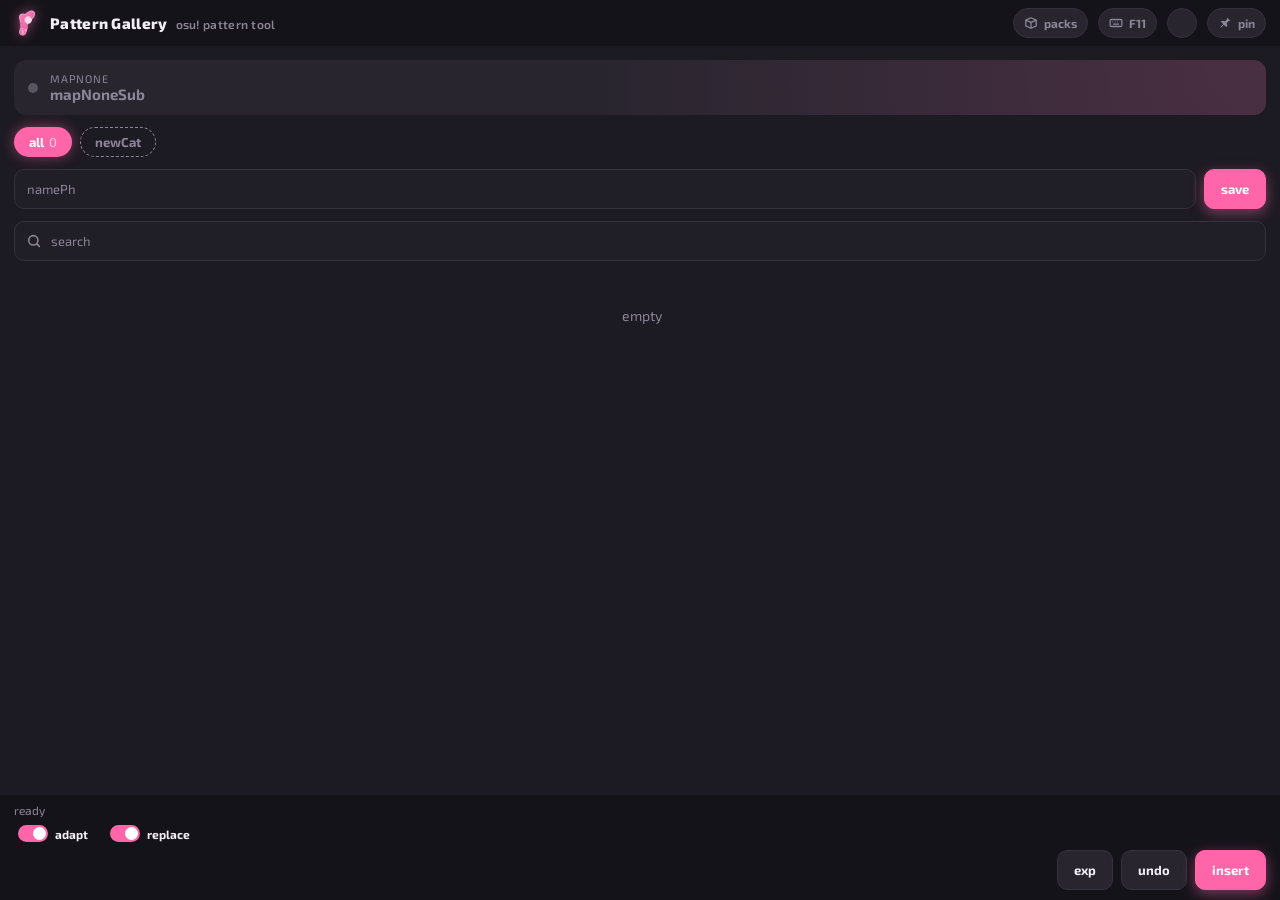
<file: ui/index.html>
<!doctype html>
<html lang="tr">
<head>
<meta charset="utf-8">
<meta name="viewport" content="width=device-width, initial-scale=1">
<title>osu! Pattern Gallery</title>
<link href="https://fonts.googleapis.com/css2?family=Exo+2:wght@400;600;700;800&display=swap" rel="stylesheet">
<style>
:root{
  --bg:#1c1a22; --bar:#15131a; --card:#28252f; --card2:#2f2b37; --input:#201e27; --line:#35313d;
  --text:#f1eef6; --muted:#8c8597; --accent:#ff66aa; --accent2:#ff8cc0; --glow:rgba(255,102,170,.45);
  --pf:#18161d; --ok:#7cfc9a; --err:#ff6b7a;
}
*{box-sizing:border-box;margin:0;padding:0}
html,body{height:100%}
body{font-family:'Exo 2','Segoe UI',sans-serif;background:var(--bg);color:var(--text);user-select:none;overflow:hidden}
button,input{font:inherit;color:inherit}
.app{height:100%;display:flex;flex-direction:column}

/* header */
.top{height:46px;display:flex;align-items:center;gap:10px;padding:0 14px;background:var(--bar)}
.logo{width:26px;height:26px;background:url(icon.png) center/contain no-repeat;filter:drop-shadow(0 0 6px rgba(255,102,170,.6))}
.brand{font-weight:800;font-size:15px;letter-spacing:.3px;white-space:nowrap}
.iconbtn span{white-space:nowrap}
.brand small{font-weight:600;color:var(--muted);font-size:12px;margin-left:8px}
@media (max-width:600px){.brand small{display:none}}
.sp{flex:1}
.iconbtn{height:30px;min-width:30px;padding:0 10px;border-radius:15px;border:1px solid var(--line);background:var(--card);
  cursor:pointer;display:flex;align-items:center;gap:6px;font-size:12px;font-weight:700;color:var(--muted);transition:.15s}
.iconbtn:hover{color:var(--text);border-color:var(--muted)}
.iconbtn.on{background:var(--accent);border-color:var(--accent);color:#fff;box-shadow:0 0 12px var(--glow)}
.iconbtn svg{width:14px;height:14px}

.content{flex:1;min-height:0;display:flex;flex-direction:column;gap:12px;padding:14px 14px 0}

/* map card */
.map{border-radius:12px;padding:12px 14px;background:var(--card);display:flex;align-items:center;gap:12px;
  background-image:radial-gradient(circle at 100% 0,rgba(255,102,170,.16),transparent 55%)}
.live{width:10px;height:10px;border-radius:50%;background:var(--ok);box-shadow:0 0 8px var(--ok);flex:none}
.live.off{background:#5a5563;box-shadow:none}
.map .t1{font-size:11px;color:var(--muted);text-transform:uppercase;letter-spacing:1px}
.map .t2{font-size:15px;font-weight:700;white-space:nowrap;overflow:hidden;text-overflow:ellipsis}
.map .txt{min-width:0;flex:1}
.diff{padding:4px 11px;border-radius:20px;background:var(--accent);color:#fff;font-size:12px;font-weight:700;white-space:nowrap;max-width:45%;overflow:hidden;text-overflow:ellipsis}

/* chips */
.chips{display:flex;gap:8px;flex-wrap:wrap}
.chip{padding:6px 14px;border-radius:20px;background:var(--card);font-size:13px;font-weight:700;border:1px solid transparent;cursor:pointer;transition:.15s}
.chip:hover{background:var(--card2)}
.chip.on{background:var(--accent);color:#fff;box-shadow:0 0 14px var(--glow)}
.chip .n{opacity:.6;margin-left:5px;font-weight:500}
.chip.add{border:1px dashed var(--muted);background:transparent;color:var(--muted)}
.chip.add:hover{color:var(--text);border-color:var(--text)}
.chip input{background:transparent;border:none;outline:none;width:110px;font-weight:700}

/* inputs */
.row{display:flex;gap:8px}
.input{flex:1;height:40px;border-radius:10px;background:var(--input);border:1px solid var(--line);padding:0 12px;font-size:13px;outline:none;transition:.15s;min-width:0}
.input:focus{border-color:var(--accent);box-shadow:0 0 0 3px rgba(255,102,170,.15)}
.input::placeholder{color:var(--muted)}
.search{position:relative;flex:1;display:flex}
.search svg{position:absolute;left:12px;top:12px;width:16px;height:16px;color:var(--muted)}
.search .input{padding-left:36px}
.btn{height:40px;border-radius:10px;padding:0 16px;display:flex;align-items:center;gap:6px;font-weight:700;font-size:13px;
  background:var(--card);border:1px solid var(--line);cursor:pointer;white-space:nowrap;transition:.15s}
.btn:hover{border-color:var(--muted)}
.btn.pri{background:var(--accent);border-color:var(--accent);color:#fff;box-shadow:0 4px 14px var(--glow)}
.btn.pri:hover{background:var(--accent2)}
.btn:disabled{opacity:.4;cursor:default;box-shadow:none}

/* gallery */
.gallery{flex:1;min-height:0;overflow-y:auto;padding:2px 4px 14px 2px;margin-right:-6px}
.gallery::-webkit-scrollbar{width:8px}
.gallery::-webkit-scrollbar-thumb{background:var(--line);border-radius:4px}
.gallery::-webkit-scrollbar-thumb:hover{background:var(--muted)}
.ghead{font-size:13px;font-weight:800;letter-spacing:.6px;color:var(--muted);margin:10px 2px 8px;display:flex;align-items:center;gap:8px}
.ghead:first-child{margin-top:0}
.ghead:after{content:"";flex:1;height:1px;background:var(--line)}
.grid{display:grid;grid-template-columns:repeat(auto-fill,minmax(150px,1fr));gap:10px}
.card{border-radius:12px;background:var(--card);overflow:hidden;border:2px solid transparent;cursor:pointer;position:relative;transition:transform .12s,border-color .12s}
.card:hover{transform:translateY(-2px);border-color:var(--line)}
.card.sel{border-color:var(--accent);box-shadow:0 0 16px var(--glow)}
.card svg.pv{display:block;width:100%;height:auto;background:var(--pf)}
.card .nm{padding:7px 10px 1px;font-weight:700;font-size:13px;white-space:nowrap;overflow:hidden;text-overflow:ellipsis}
.card .meta{padding:0 10px 8px;font-size:11px;color:var(--muted)}
.card .del{position:absolute;top:6px;right:6px;width:24px;height:24px;border-radius:50%;background:rgba(0,0,0,.55);border:none;
  color:#fff;cursor:pointer;display:none;align-items:center;justify-content:center;font-size:14px;line-height:1}
.card:hover .del{display:flex}
.card .del:hover{background:var(--err)}
.empty{margin:30px auto;text-align:center;color:var(--muted);font-size:14px;line-height:1.6;max-width:320px}
.empty b{color:var(--text)}

/* bottom bar */
.bottom{display:flex;flex-wrap:wrap;gap:8px;align-items:center;justify-content:flex-end;padding:8px 14px 10px;background:var(--bar)}
.toggles{flex:1 1 100%;display:flex;gap:14px;flex-wrap:wrap}
.status{font-size:12px;flex:1 1 100%;min-width:0;color:var(--muted);white-space:nowrap;overflow:hidden;text-overflow:ellipsis}
.status.ok{color:var(--ok)} .status.err{color:var(--err);white-space:normal}
/* edit button + dialog */
.card .edit{position:absolute;top:6px;right:36px;width:24px;height:24px;border-radius:50%;background:rgba(0,0,0,.55);border:none;
  color:#fff;cursor:pointer;display:none;align-items:center;justify-content:center;font-size:13px;line-height:1}
.card:hover .edit{display:flex}
.card .share{position:absolute;top:6px;right:66px;width:24px;height:24px;border-radius:50%;background:rgba(0,0,0,.55);border:none;
  color:#fff;cursor:pointer;display:none;align-items:center;justify-content:center;font-size:13px;line-height:1}
.card:hover .share{display:flex}
.card .share:hover{background:var(--accent)}
.card .edit:hover{background:var(--accent)}
.modal{position:fixed;inset:0;background:rgba(10,9,13,.7);display:none;align-items:center;justify-content:center;z-index:40}
.modal.on{display:flex}
.dlg{width:min(360px,90vw);background:var(--bg);border:2px solid var(--accent);border-radius:14px;padding:16px;display:flex;flex-direction:column;gap:8px;box-shadow:0 10px 40px rgba(0,0,0,.5)}
.dlg .input{flex:none}
.dlg h3{color:var(--accent);font-size:16px;margin-bottom:4px}
.dlg label{font-size:12px;color:var(--muted);margin-top:4px}
.dlg select{height:40px;border-radius:10px;background:var(--input);border:1px solid var(--line);padding:0 10px;font:inherit;color:var(--text);outline:none}
.dlg .btns{display:flex;justify-content:flex-end;gap:8px;margin-top:8px}
/* replace toggle */
.toggle{display:flex;align-items:center;gap:7px;font-size:12px;font-weight:700;color:var(--muted);cursor:pointer;white-space:nowrap;padding:0 4px}
.toggle .sw{width:30px;height:17px;border-radius:9px;background:var(--line);position:relative;transition:.15s;flex:none}
.toggle .sw:after{content:"";position:absolute;top:2px;left:2px;width:13px;height:13px;border-radius:50%;background:#fff;transition:.15s}
.toggle.on{color:var(--text)}
.toggle.on .sw{background:var(--accent)}
.toggle.on .sw:after{left:15px}
/* bot */
.bdot{width:8px;height:8px;border-radius:50%;background:#5a5563;display:inline-block}
.bdot.on{background:var(--ok);box-shadow:0 0 6px var(--ok)}
.bdot.wait{background:#ffcc55}
.bdot.err{background:var(--err)}
.bstate{font-size:13px;font-weight:700}
.bcode{font-size:26px;font-weight:800;letter-spacing:6px;color:var(--accent);background:var(--card);border-radius:10px;padding:8px 14px;align-self:flex-start;user-select:text}
.chipx{display:inline-flex;align-items:center;gap:6px;background:var(--card);border-radius:12px;padding:3px 10px;margin:2px 4px 2px 0;color:var(--text)}
.chipx button{background:none;border:none;color:var(--muted);cursor:pointer}
code{background:var(--card);border-radius:5px;padding:1px 6px;color:var(--text)}
.langsel{appearance:none;-webkit-appearance:none;padding:0 10px;outline:none;color:var(--text);max-width:150px;width:auto}
.langsel option{background:var(--card);color:var(--text)}
/* packs */
.pk{display:flex;gap:12px;align-items:center;background:var(--card);border-radius:12px;padding:12px}
.pk .ic{width:40px;height:40px;border-radius:10px;background:var(--accent);flex:none;display:flex;align-items:center;justify-content:center;font-size:20px}
.pk .tx{flex:1;min-width:0}
.pk .nm{font-weight:800;font-size:14px}
.pk .ds{font-size:12px;color:var(--muted);margin-top:2px}
.pk .btn{height:34px;padding:0 14px}
@media (max-width:720px){#pinTxt,#packsTxt,#botTxt{display:none}}
/* drop overlay */
.drop{position:fixed;inset:10px;border:3px dashed var(--accent);border-radius:16px;background:rgba(22,20,27,.98);
  display:none;align-items:center;justify-content:center;flex-direction:column;gap:10px;z-index:50;pointer-events:none;text-align:center;padding:20px}
.drop.on{display:flex}
.drop .big{font-size:20px;font-weight:800;color:var(--accent)}
.drop .small{font-size:13px;color:var(--muted)}
</style>
</head>
<body>
<div class="app">
  <div class="top">
    <div class="logo"></div>
    <div class="brand">Pattern Gallery<small>osu! pattern tool</small></div>
    <div class="sp"></div>
    <button class="iconbtn" id="packsBtn">
      <svg viewBox="0 0 24 24" fill="none" stroke="currentColor" stroke-width="2.2" stroke-linejoin="round"><path d="M3 7l9-4 9 4-9 4-9-4z"/><path d="M3 7v10l9 4 9-4V7"/><path d="M12 11v10"/></svg>
      <span id="packsTxt"></span>
    </button>
    <button class="iconbtn" id="botBtn" style="display:none">
      <svg viewBox="0 0 24 24" fill="none" stroke="currentColor" stroke-width="2.2" stroke-linecap="round"><rect x="4" y="8" width="16" height="11" rx="3"/><path d="M12 4v4M9 13h.01M15 13h.01M2 13v2M22 13v2"/></svg>
      <span id="botTxt">Bot</span><span class="bdot" id="botDot"></span>
    </button>
    <button class="iconbtn" id="hkBtn">
      <svg viewBox="0 0 24 24" fill="none" stroke="currentColor" stroke-width="2.2"><rect x="2" y="6" width="20" height="12" rx="2"/><path d="M6 10h1M10 10h1M14 10h1M18 10h0M7 14h10"/></svg>
      <span id="hkTxt">F11</span>
    </button>
    <select class="iconbtn langsel" id="langBox" title="Language"></select>
    <button class="iconbtn" id="pinBtn">
      <svg viewBox="0 0 24 24" fill="currentColor"><path d="M16 3l5 5-3 1-3 3 1 5-2 2-4-4-5 5-1-1 5-5-4-4 2-2 5 1 3-3z"/></svg>
      <span id="pinTxt"></span>
    </button>
  </div>

  <div class="content">
    <div class="map">
      <div class="live off" id="live"></div>
      <div class="txt"><div class="t1" id="mapT1"></div><div class="t2" id="mapT2"></div></div>
      <div class="diff" id="diff" style="display:none"></div>
    </div>

    <div class="chips" id="chips"></div>

    <div class="row">
      <input class="input" id="nameIn" maxlength="60">
      <button class="btn pri" id="saveBtn"></button>
    </div>

    <div class="row">
      <div class="search">
        <svg viewBox="0 0 24 24" fill="none" stroke="currentColor" stroke-width="2.4" stroke-linecap="round"><circle cx="11" cy="11" r="7"/><path d="M20 20l-4-4"/></svg>
        <input class="input" id="searchIn">
      </div>
    </div>

    <div class="gallery" id="gallery"></div>
  </div>

  <div class="bottom">
    <div class="status" id="status"></div>
    <div class="toggles">
      <div class="toggle" id="adaptTgl"><div class="sw"></div><span id="adaptTxt"></span></div>
      <div class="toggle" id="replaceTgl"><div class="sw"></div><span id="replaceTxt"></span></div>
    </div>
    <button class="btn" id="exportBtn"></button>
    <button class="btn" id="undoBtn"></button>
    <button class="btn pri" id="insertBtn"></button>
  </div>
</div>

<div class="modal" id="botModal"><div class="dlg" style="width:min(460px,92vw);max-height:92vh;overflow-y:auto">
  <h3 id="bTitle"></h3>
  <div class="bstate" id="bState"></div>
  <div class="btns" style="justify-content:flex-start;margin-top:4px"><button class="btn pri" id="bStart"></button>
    <div class="toggle" id="bAuto"><div class="sw"></div><span id="bAutoTxt"></span></div></div>
  <label id="bLinkL" style="margin-top:10px"></label>
  <div class="bcode" id="bCode"></div>
  <div class="small" id="bLinked" style="font-size:12px;color:var(--muted)"></div>
  <div class="small" id="bSrvHelp" style="font-size:12px;color:var(--muted)"></div>
  <label id="bCmdL" style="margin-top:8px"></label>
  <div class="small" id="bCmds" style="font-size:12px;line-height:1.7"></div>
  <div class="toggle" id="bOwn" style="margin-top:12px"><div class="sw"></div><span id="bOwnTxt"></span></div>
  <div id="bOwnBox" style="display:none;flex-direction:column;gap:6px">
    <label id="bUserL"></label><input class="input" id="bUser" maxlength="40" autocomplete="off">
    <label id="bPassL"></label><input class="input" id="bPass" type="password" autocomplete="off">
    <div class="small" id="bPassHelp" style="font-size:11px;color:var(--muted)"></div>
    <div class="btns" style="justify-content:flex-start"><button class="btn" id="bSave"></button></div>
    <div class="row" style="margin-top:6px"><input class="input" id="bTestTo" placeholder="thaism" maxlength="40"><button class="btn" id="bTest"></button></div>
    <div class="small" id="bTestHelp" style="font-size:11px;color:var(--muted)"></div>
    <div class="small" id="bWarn" style="font-size:11px;color:var(--muted);margin-top:6px"></div>
  </div>
  <div class="btns"><button class="btn" id="bClose"></button></div>
</div></div>
<div class="modal" id="packsModal"><div class="dlg" style="width:min(460px,92vw)">
  <h3 id="pkTitle"></h3>
  <div class="small" id="pkSub" style="font-size:12px;color:var(--muted)"></div>
  <div id="pkList" style="display:flex;flex-direction:column;gap:8px;max-height:60vh;overflow-y:auto;margin-top:6px"></div>
  <div class="btns"><button class="btn" id="pkClose"></button></div>
</div></div>
<div class="modal" id="modal"><div class="dlg">
  <h3 id="edTitle"></h3>
  <label id="edNameLbl"></label><input class="input" id="edName" maxlength="60">
  <label id="edCatLbl"></label><select id="edCat"></select>
  <div class="btns"><button class="btn" id="edCancel"></button><button class="btn pri" id="edOk"></button></div>
</div></div>
<div class="drop" id="drop"><div class="big" id="dropBig"></div><div class="small" id="dropSmall"></div></div>
<script>
// texts come from lang/<code>.json (same files the program uses); English is the fallback
const STR = { en: {}, cur: {} };
let LANGS = [];
async function loadLang(code) {
  const get = async c => { try { const r = await fetch("lang/" + c + ".json"); return r.ok ? await r.json() : {}; } catch { return {}; } };
  if (!Object.keys(STR.en).length) STR.en = await get("en");
  STR.cur = code === "en" ? STR.en : await get(code);
  if (!LANGS.length) { try { LANGS = await (await fetch("lang/languages.json")).json(); } catch { LANGS = [{ code: "en", name: "English" }]; } }
  fillLangBox();
}
function fillLangBox() {
  const box = $("langBox");
  box.innerHTML = LANGS.map(l => `<option value="${l.code}">${l.name}</option>`).join("");
  box.value = S.lang;
}
const COMBO = ["#ff66aa", "#66ccff", "#ffcc55", "#88ee88"];

let S = { adapt: true, multi: new Set(), lang: "", topmost: false, replace: true, editing: null, hotkey: "F11", capturing: false, categories: [], patterns: [], cat: "", search: "", sel: null, map: null, addingCat: false, pendingSave: false };
const $ = id => document.getElementById(id);
const t = (k, ...a) => String(STR.cur[k] ?? STR.en[k] ?? k).replace(/\{(\d)\}/g, (_, i) => a[i]);
const esc = s => String(s).replace(/[&<>"']/g, c => ({ "&": "&amp;", "<": "&lt;", ">": "&gt;", '"': "&quot;", "'": "&#39;" }[c]));
const send = msg => { if (window.chrome && chrome.webview) chrome.webview.postMessage(msg); };

// ------------------------------------------------------------ preview picture
function preview(p) {
  const r = 32;
  let svg = `<svg class="pv" viewBox="0 0 512 384"><rect x="2" y="2" width="508" height="380" fill="none" stroke="#fff" stroke-opacity=".07" stroke-width="3"/>`;
  const objs = (p.objs || []).map(o => ({ ...o }));
  let combo = -1, num = 0;
  objs.forEach((o, i) => { if (i === 0 || o.nc || o.sp) { combo++; num = 0; } o.num = ++num; o.col = COMBO[combo % COMBO.length]; });

  // dashed lines show the order (flow)
  for (let i = 1; i < objs.length; i++) {
    const a = objs[i - 1], b = objs[i];
    if (a.sp || b.sp) continue;
    const e = a.path && a.path.length ? a.path[a.path.length - 1] : [a.x, a.y];
    svg += `<line x1="${e[0]}" y1="${e[1]}" x2="${b.x}" y2="${b.y}" stroke="#fff" stroke-opacity=".2" stroke-width="3" stroke-dasharray="8 8"/>`;
  }
  // back to front so the first object is on top
  for (let i = objs.length - 1; i >= 0; i--) {
    const o = objs[i];
    if (o.sp) {
      svg += `<circle cx="256" cy="192" r="150" fill="none" stroke="#fff" stroke-opacity=".5" stroke-width="6"/><circle cx="256" cy="192" r="10" fill="#fff"/>`;
      continue;
    }
    if (o.path && o.path.length > 1) {
      const pts = o.path.map(q => q[0] + "," + q[1]).join(" ");
      svg += `<polyline points="${pts}" fill="none" stroke="#fff" stroke-width="${r * 2}" stroke-linecap="round" stroke-linejoin="round"/>`;
      svg += `<polyline points="${pts}" fill="none" stroke="${o.col}" stroke-opacity=".38" stroke-width="${r * 2 - 9}" stroke-linecap="round" stroke-linejoin="round"/>`;
      const e = o.path[o.path.length - 1];
      svg += `<circle cx="${e[0]}" cy="${e[1]}" r="${r - 5}" fill="none" stroke="#fff" stroke-width="4"/>`;
    }
    svg += `<circle cx="${o.x}" cy="${o.y}" r="${r}" fill="${o.col}" stroke="#fff" stroke-width="5"/>`;
    svg += `<text x="${o.x}" y="${o.y + 12}" text-anchor="middle" font-size="34" font-weight="800" fill="#fff" font-family="Exo 2,Segoe UI">${o.num}</text>`;
  }
  return svg + "</svg>";
}

// ------------------------------------------------------------ drawing the page
function visiblePatterns() {
  const q = S.search.trim().toLowerCase();
  return S.patterns
    .filter(p => q || S.cat === "" || p.cat.toLowerCase() === S.cat.toLowerCase())   // searching looks in every category
    .filter(p => !q || p.name.toLowerCase().includes(q) || (p.cat && p.cat.toLowerCase().startsWith(q)))
    .sort((a, b) => (!a.cat - !b.cat) || a.cat.localeCompare(b.cat) || a.name.localeCompare(b.name));   // "no category" last
}

function renderTexts() {
  document.documentElement.lang = S.lang;
  $("langBox").title = t("langTip");
  if ($("langBox").value !== S.lang) $("langBox").value = S.lang;
  $("pinTxt").textContent = t("pin");
  renderBot();
  $("pinBtn").title = t("pin");
  $("packsTxt").textContent = t("packs");
  $("packsBtn").title = t("pkTitle");
  $("hkTxt").textContent = S.capturing ? t("hkPress") : S.hotkey;
  $("hkBtn").title = t("hkTip");
  $("hkBtn").classList.toggle("on", S.capturing);
  $("pinBtn").classList.toggle("on", S.topmost);
  $("saveBtn").textContent = t("save");
  $("nameIn").placeholder = S.cat ? t("namePhCat", S.cat) : t("namePh");
  $("searchIn").placeholder = t("search");
  $("undoBtn").textContent = t("undo");
  $("exportBtn").textContent = S.multi.size > 1 ? t("expN", S.multi.size) : t("exp");
  $("exportBtn").title = t("expTip");
  $("adaptTxt").textContent = t("adapt");
  $("adaptTgl").title = t("adaptTip");
  $("adaptTgl").classList.toggle("on", S.adapt);
  $("replaceTxt").textContent = t("replace");
  $("replaceTgl").title = t("replaceTip");
  $("replaceTgl").classList.toggle("on", S.replace);
  $("insertBtn").textContent = t("insert");
  if (!$("status").dataset.set) $("status").textContent = t("ready");
  renderMap();
}

function renderMap() {
  const m = S.map;
  const open = m && m.open;
  $("live").classList.toggle("off", !open);
  $("mapT1").textContent = open ? t("mapOpen") : t("mapNone");
  $("mapT2").textContent = open ? m.title : t("mapNoneSub");
  $("mapT2").style.color = open ? "" : "var(--muted)";
  $("diff").style.display = open && m.diff ? "" : "none";
  $("diff").textContent = open ? m.diff : "";
}

function renderChips() {
  const q = S.search.trim().toLowerCase();
  const count = c => S.patterns.filter(p => p.cat === c).length;
  let h = `<div class="chip ${S.cat === "" ? "on" : ""}" data-cat="">${esc(t("all"))}<span class="n">${S.patterns.length}</span></div>`;
  for (const c of S.categories) {
    // while searching, only show categories that start with the text (or contain matching patterns)
    if (q && !c.toLowerCase().startsWith(q) && !S.patterns.some(p => p.cat === c && p.name.toLowerCase().includes(q)) && c !== S.cat) continue;
    h += `<div class="chip ${S.cat.toLowerCase() === c.toLowerCase() ? "on" : ""}" data-cat="${esc(c)}">${esc(c)}<span class="n">${count(c)}</span></div>`;
  }
  h += S.addingCat
    ? `<div class="chip add"><input id="catIn" placeholder="${esc(t("newCatPh"))}" maxlength="30"></div>`
    : `<div class="chip add" id="addCat">${esc(t("newCat"))}</div>`;
  $("chips").innerHTML = h;
  if (S.addingCat) {
    const inp = $("catIn");
    inp.focus();
    // the category is created on Enter or as soon as you click somewhere else
    const commit = () => {
      if (!S.addingCat) return;
      S.addingCat = false;
      const name = inp.value.trim();
      if (name) { S.cat = name; send({ cmd: "newCategory", name }); }
      renderAll();
    };
    inp.onkeydown = e => {
      if (e.key === "Enter") commit();
      else if (e.key === "Escape") { S.addingCat = false; renderChips(); }
    };
    inp.onblur = commit;
  }
}

function renderGallery() {
  const list = visiblePatterns();
  if (!list.length) {
    $("gallery").innerHTML = `<div class="empty">${S.patterns.length ? t("emptySearch") : t("empty")}</div>`;
    return;
  }
  const groups = [];
  for (const p of list) {
    let g = groups.find(x => x.cat === p.cat);
    if (!g) groups.push(g = { cat: p.cat, items: [] });
    g.items.push(p);
  }
  const showHeads = (S.cat === "" || S.search.trim()) && groups.length > 1;
  let h = "";
  for (const g of groups) {
    if (showHeads) h += `<div class="ghead">${esc(g.cat || t("noCat"))}</div>`;
    h += `<div class="grid">`;
    for (const p of g.items) {
      const meta = `${p.count} ${t("notes")}` + (p.bpm ? ` · ${p.bpm} BPM` : "");
      h += `<div class="card ${S.multi.has(p.path) ? "sel" : ""}" data-path="${esc(p.path)}" title="${esc(p.name)}">
              ${preview(p)}
              <button class="share" data-share="${esc(p.path)}" title="${esc(t("share"))}">⇪</button>
              <button class="edit" data-edit="${esc(p.path)}" title="${esc(t("edit"))}">✎</button>
              <button class="del" data-del="${esc(p.path)}" title="${esc(t("del"))}">✕</button>
              <div class="nm">${esc(p.name)}</div><div class="meta">${meta}</div>
            </div>`;
    }
    h += `</div>`;
  }
  $("gallery").innerHTML = h;
}

function renderAll() { renderTexts(); renderChips(); renderGallery(); }

function setStatus(text, cls) {
  const s = $("status");
  s.textContent = text;
  s.className = "status " + (cls || "");
  s.dataset.set = "1";
  s.title = text;
}

// ------------------------------------------------------------ events
$("chips").addEventListener("click", e => {
  if (e.target.closest("#addCat")) { S.addingCat = true; renderChips(); return; }
  const chip = e.target.closest(".chip[data-cat]");
  if (chip) { S.cat = chip.dataset.cat; renderAll(); }
});

$("gallery").addEventListener("click", e => {
  const del = e.target.closest("[data-del]");
  if (del) { e.stopPropagation(); send({ cmd: "delete", path: del.dataset.del }); return; }
  const sh = e.target.closest("[data-share]");
  if (sh) { e.stopPropagation(); send({ cmd: "share", path: sh.dataset.share }); return; }
  const ed = e.target.closest("[data-edit]");
  if (ed) { e.stopPropagation(); openEdit(ed.dataset.edit); return; }
  const card = e.target.closest(".card");
  if (card) {
    const path = card.dataset.path;
    if (e.ctrlKey) {                       // Ctrl+click: add / remove from the selection
      if (S.multi.has(path)) S.multi.delete(path); else S.multi.add(path);
      S.sel = S.multi.has(path) ? path : [...S.multi].pop() || null;
    } else {
      S.multi = new Set([path]); S.sel = path;
    }
    document.querySelectorAll(".card").forEach(c => c.classList.toggle("sel", S.multi.has(c.dataset.path)));
    if (S.multi.size > 1) setStatus(t("selN", S.multi.size));
    renderTexts();
  }
});
$("gallery").addEventListener("dblclick", e => {
  const card = e.target.closest(".card");
  if (card && !e.target.closest("button")) insert(card.dataset.path);
});

function insert(path) {
  if (!path) { setStatus(t("pickFirst"), "err"); return; }
  setStatus(t("working"));
  send({ cmd: "insert", path, replace: S.replace, adapt: S.adapt });
}
function save() {
  S.pendingSave = true;
  setStatus(t("working"));
  send({ cmd: "save", category: S.cat, name: $("nameIn").value });
}

// "Insert pattern": inserts the selected card, or opens the insert window when nothing is selected
$("insertBtn").onclick = () => S.sel ? insert(S.sel) : send({ cmd: "openQuick", mode: "insert" });
$("exportBtn").onclick = () => {
  const paths = S.multi.size ? [...S.multi] : (S.sel ? [S.sel] : []);
  if (!paths.length) { setStatus(t("pickFirst"), "err"); return; }
  send({ cmd: "export", paths });
};
document.addEventListener("keydown", e => {   // Ctrl+A selects every visible pattern
  if (e.ctrlKey && e.key.toLowerCase() === "a" && !["INPUT", "SELECT"].includes(e.target.tagName) && !S.capturing) {
    e.preventDefault();
    S.multi = new Set(visiblePatterns().map(p => p.path));
    S.sel = [...S.multi][0] || null;
    renderGallery(); renderTexts();
    if (S.multi.size) setStatus(t("selN", S.multi.size));
  }
});
$("undoBtn").onclick = () => { setStatus(t("working")); send({ cmd: "undo" }); };
$("saveBtn").onclick = save;
$("nameIn").onkeydown = e => { if (e.key === "Enter") save(); };
$("searchIn").oninput = e => { S.search = e.target.value; renderChips(); renderGallery(); };
$("hkBtn").onclick = () => {
  S.capturing = !S.capturing;
  send({ cmd: "hotkeyCapture", on: S.capturing });
  if (S.capturing) setStatus(t("hkHelp")); else delete $("status").dataset.set;
  renderTexts();
};
// picking a new hotkey
document.addEventListener("keydown", e => {
  if (!S.capturing) return;
  e.preventDefault(); e.stopPropagation();
  if (e.key === "Escape") { S.capturing = false; send({ cmd: "hotkeyCapture", on: false }); setStatus(t("ready")); renderTexts(); return; }
  if (["Control", "Shift", "Alt", "Meta"].includes(e.key)) return;   // wait for the real key
  let key = e.key.length === 1 ? e.key.toUpperCase() : e.key;
  if (e.code.startsWith("Numpad")) key = "Num" + e.code.slice(6);
  const label = (e.ctrlKey ? "Ctrl+" : "") + (e.altKey ? "Alt+" : "") + (e.shiftKey ? "Shift+" : "") + key;
  S.capturing = false; S.hotkey = label;
  send({ cmd: "hotkey", vk: e.keyCode, ctrl: e.ctrlKey, alt: e.altKey, shift: e.shiftKey, label });
  renderTexts();
}, true);
$("pinBtn").onclick = () => { S.topmost = !S.topmost; renderTexts(); send({ cmd: "topmost", value: S.topmost }); };
$("langBox").onchange = async () => {
  S.lang = $("langBox").value;
  await loadLang(S.lang);
  delete $("status").dataset.set;
  renderAll(); renderBot();
  send({ cmd: "lang", value: S.lang });
};
document.addEventListener("keydown", e => {
  if (e.key === "Enter" && e.target === document.body && S.sel) insert(S.sel);
});

// ------------------------------------------------------------ osu! chat bot
let B = { state: "off", linked: [], code: "", username: "", hasPassword: false, autostart: false, error: "", own: false, botName: "" };
function renderBot() {
  const on = B.state === "on", busy = on || B.state === "connecting";
  const botName = B.botName || "bot";
  $("botDot").className = "bdot " + ({ on: "on", connecting: "wait", error: "err" }[B.state] || "");
  $("botBtn").title = t("bTitle");
  $("bTitle").textContent = t("bTitle");
  $("bState").textContent = on ? (B.own ? t("bOn", B.botName) : t("srvOn", botName)) : B.state === "connecting" ? t("bConn") + (B.error ? " " + B.error : "") : B.state === "error" ? t("bErr", B.error) : t("bOff");
  $("bState").style.color = on ? "var(--ok)" : (B.state === "error" || B.error) ? "var(--err)" : "var(--muted)";
  $("bStart").textContent = busy ? t("bStop") : t("bStart");
  $("bAutoTxt").textContent = t("bAuto");
  $("bAuto").classList.toggle("on", B.autostart);
  $("bLinkL").textContent = t("bLinkL");
  $("bCode").textContent = on ? B.code : "······";
  $("bLinked").innerHTML = esc(B.own ? t("bLinkHow", B.code) : t("bLinkHowSrv", B.code, botName)) + "<br>" + esc(t("bLinkedL")) +
    (B.linked.length ? B.linked.map(n => `<span class="chipx">${esc(n)}<button data-unlink="${esc(n)}">✕</button></span>`).join("") : esc(t("bNone")));
  $("bSrvHelp").textContent = B.own ? "" : t("bSrvHelp", botName);
  $("bCmdL").textContent = t("bCmdL");
  $("bCmds").innerHTML = "<code>!tech 1</code> <code>!slider kare</code> <code>!p kare</code> <code>!list</code> <code>!list slider</code> <code>!undo</code> <code>!lang tr</code> <code>!help</code>";
  $("bOwnTxt").textContent = t("bOwn");
  $("bOwn").classList.toggle("on", B.own);
  $("bOwn").style.display = B.ownAllowed ? "" : "none";
  $("bOwnBox").style.display = B.own ? "flex" : "none";
  $("bUserL").textContent = t("bUser");
  $("bPassL").textContent = t("bPass");
  $("bPass").placeholder = B.hasPassword ? t("bPassKeep") : "";
  $("bPassHelp").textContent = t("bPassHelp");
  $("bSave").textContent = t("bSave");
  $("bWarn").textContent = t("bWarn");
  $("bTest").textContent = t("bTest");
  $("bTestHelp").textContent = t("bTestHelp");
  $("bClose").textContent = t("bClose");
}
function botSave(extra) {
  send(Object.assign({ cmd: "botSave", username: $("bUser").value, password: $("bPass").value, autostart: B.autostart, own: B.own }, extra || {}));
  $("bPass").value = "";
}
$("botBtn").onclick = () => { $("bUser").value = B.username; $("bPass").value = ""; renderBot(); $("botModal").classList.add("on"); };
$("bClose").onclick = () => $("botModal").classList.remove("on");
$("botModal").addEventListener("mousedown", e => { if (e.target.id === "botModal") $("botModal").classList.remove("on"); });
$("bAuto").onclick = () => { B.autostart = !B.autostart; renderBot(); botSave(); };
$("bOwn").onclick = () => {
  const wasRunning = B.state === "on" || B.state === "connecting";
  B.own = !B.own; renderBot(); botSave();
  if (wasRunning) send({ cmd: "botStart" });      // restart in the other mode
};
$("bSave").onclick = () => botSave();
$("bStart").onclick = () => {
  if (B.state === "on" || B.state === "connecting") { send({ cmd: "botStop" }); return; }
  botSave();
  send({ cmd: "botStart" });
};
$("bTest").onclick = () => send({ cmd: "botTest", to: $("bTestTo").value || "thaism" });
$("bLinked").addEventListener("click", e => { const b = e.target.closest("[data-unlink]"); if (b) send({ cmd: "botUnlink", name: b.dataset.unlink }); });

// ------------------------------------------------------------ ready-made packs
let PK = null, pkLoaded = new Set();
const icons = { jumps: "⚡", streams: "〰", sliders: "➰", community: "👥" };
function renderPacks() {
  $("pkTitle").textContent = t("pkTitle");
  $("pkSub").textContent = t("pkSub");
  $("pkClose").textContent = t("pkClose");
  const box = $("pkList");
  if (PK === null) { box.innerHTML = `<div class="empty" style="margin:16px auto">${esc(t("pkLoading"))}</div>`; return; }
  if (PK.error) { box.innerHTML = `<div class="empty" style="margin:16px auto;color:var(--err)">${esc(PK.error)}</div>`; return; }
  if (!PK.packs.length) { box.innerHTML = `<div class="empty" style="margin:16px auto">${esc(t("pkEmpty"))}</div>`; return; }
  const L = o => (o && typeof o === "object") ? (o[S.lang] || o.en || o.tr || "") : (o || "");
  box.innerHTML = PK.packs.map(p => {
    const have = pkLoaded.has(p.file) || S.categories.some(c => c.toLowerCase() === String(p.id).toLowerCase());
    return `<div class="pk"><div class="ic">${icons[p.id] || "📦"}</div>
      <div class="tx"><div class="nm">${esc(L(p.name))}</div><div class="ds">${esc(L(p.desc))}</div>
      <div class="ds">${esc(t("pkBy", p.count, p.author || ""))}</div></div>
      <button class="btn ${have ? "" : "pri"}" data-file="${esc(p.file)}">${esc(have ? t("pkAgain") : t("pkGet"))}</button></div>`;
  }).join("");
}
$("packsBtn").onclick = () => { PK = null; renderPacks(); $("packsModal").classList.add("on"); send({ cmd: "packs" }); };
$("pkClose").onclick = () => $("packsModal").classList.remove("on");
$("packsModal").addEventListener("mousedown", e => { if (e.target.id === "packsModal") $("packsModal").classList.remove("on"); });
$("pkList").addEventListener("click", e => {
  const b = e.target.closest("[data-file]");
  if (!b) return;
  pkLoaded.add(b.dataset.file);
  setStatus(t("working"));
  send({ cmd: "installPack", file: b.dataset.file });
  renderPacks();
});

// ------------------------------------------------------------ replace toggle + edit dialog
$("adaptTgl").onclick = () => { S.adapt = !S.adapt; renderTexts(); send({ cmd: "adapt", value: S.adapt }); };
$("replaceTgl").onclick = () => { S.replace = !S.replace; renderTexts(); send({ cmd: "replace", value: S.replace }); };

function openEdit(path) {
  const p = S.patterns.find(x => x.path === path);
  if (!p) return;
  S.editing = p;
  $("edTitle").textContent = t("edTitle");
  $("edNameLbl").textContent = t("edName");
  $("edCatLbl").textContent = t("edCat");
  $("edOk").textContent = t("edOk");
  $("edCancel").textContent = t("edCancel");
  $("edName").value = p.name;
  $("edCat").innerHTML = `<option value="">${esc(t("noCat"))}</option>` +
    S.categories.map(c => `<option value="${esc(c)}"${c === p.cat ? " selected" : ""}>${esc(c)}</option>`).join("");
  $("modal").classList.add("on");
  $("edName").focus(); $("edName").select();
}
function closeEdit() { S.editing = null; $("modal").classList.remove("on"); }
function saveEdit() {
  if (!S.editing) return;
  send({ cmd: "rename", path: S.editing.path, name: $("edName").value, category: $("edCat").value });
  closeEdit();
}
$("edOk").onclick = saveEdit;
$("edCancel").onclick = closeEdit;
$("modal").addEventListener("mousedown", e => { if (e.target.id === "modal") closeEdit(); });
$("modal").addEventListener("keydown", e => { if (e.key === "Enter") saveEdit(); else if (e.key === "Escape") closeEdit(); });

// ------------------------------------------------------------ drag & drop .osu files / folders
let dragDepth = 0;
const isFiles = e => e.dataTransfer && Array.from(e.dataTransfer.types || []).includes("Files");
window.addEventListener("dragenter", e => {
  if (!isFiles(e)) return;
  e.preventDefault(); dragDepth++;
  $("dropBig").textContent = t("dropBig");
  $("dropSmall").innerHTML = esc(S.cat ? t("dropTo", S.cat) : t("dropAll")) + "<br>" + esc(t("dropHint"));
  $("drop").classList.add("on");
});
window.addEventListener("dragover", e => { if (isFiles(e)) { e.preventDefault(); e.dataTransfer.dropEffect = "copy"; } });
window.addEventListener("dragleave", e => { if (isFiles(e) && --dragDepth <= 0) { dragDepth = 0; $("drop").classList.remove("on"); } });
window.addEventListener("drop", e => {
  e.preventDefault();
  dragDepth = 0; $("drop").classList.remove("on");
  const files = e.dataTransfer && e.dataTransfer.files;
  if (!files || !files.length || !(window.chrome && chrome.webview)) return;
  setStatus(t("working"));
  chrome.webview.postMessageWithAdditionalObjects({ cmd: "import", category: S.cat }, files);
});

// ------------------------------------------------------------ messages from the program
function onMessage(m) {
  if (m.type === "state") {
    if (m.lang !== S.lang || !Object.keys(STR.cur).length) { S.lang = m.lang; loadLang(m.lang).then(() => { renderAll(); renderBot(); }); }
    $("botBtn").style.display = m.botEnabled ? "" : "none";
    S.lang = m.lang; S.topmost = m.topmost; S.replace = m.replace !== false; S.adapt = m.adapt !== false; S.hotkey = m.hotkey || "F11"; S.categories = m.categories || []; S.patterns = m.patterns || [];
    if (S.cat && !S.categories.some(c => c.toLowerCase() === S.cat.toLowerCase())) S.cat = "";
    if (S.sel && !S.patterns.some(p => p.path === S.sel)) S.sel = null;
    S.multi = new Set([...S.multi].filter(x => S.patterns.some(p => p.path === x)));
    renderAll();
  } else if (m.type === "bot") {
    B = m; renderBot();
  } else if (m.type === "packs") {
    PK = m.ok ? { packs: m.packs || [] } : { error: m.error };
    renderPacks();
  } else if (m.type === "map") {
    S.map = m; renderMap();
  } else if (m.type === "status") {
    setStatus(m.text, m.ok ? "ok" : "err");
    if (m.action === "save" && m.ok && S.pendingSave) $("nameIn").value = "";
    if (m.action === "save") S.pendingSave = false;
  }
}
if (window.chrome && chrome.webview) chrome.webview.addEventListener("message", e => onMessage(e.data));

renderAll();
send({ cmd: "ready" });
</script>
</body>
</html>
</file>
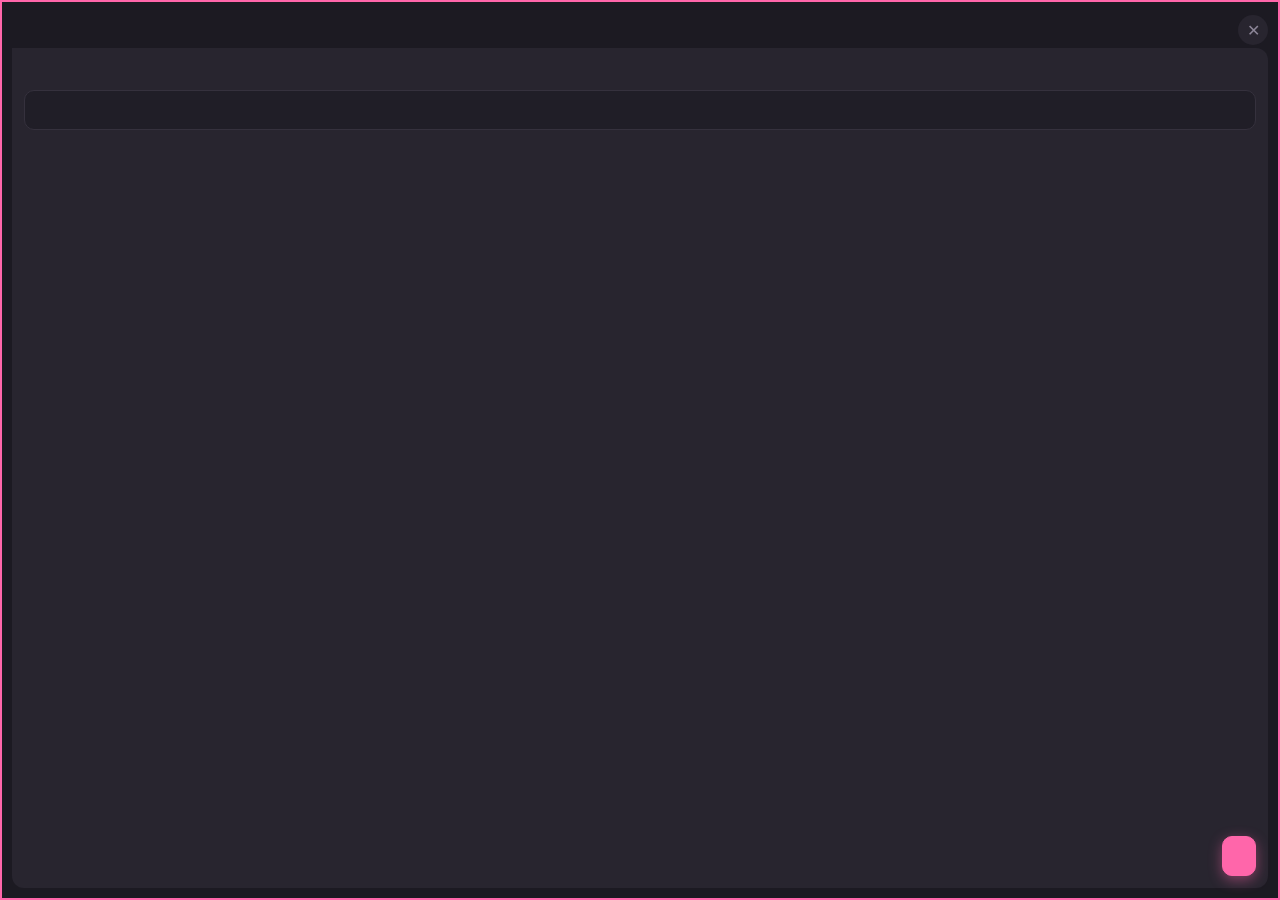
<file: ui/quick.html>
<!doctype html>
<html>
<head>
<meta charset="utf-8">
<title>Pattern Gallery</title>
<link href="https://fonts.googleapis.com/css2?family=Exo+2:wght@400;600;700;800&display=swap" rel="stylesheet">
<link rel="stylesheet" href="style.css">
<style>
html,body{height:100%}
body{border:2px solid var(--accent);border-radius:0;overflow:hidden}
.q{height:100%;display:flex;flex-direction:column}
.qtop{display:flex;align-items:center;gap:6px;padding:10px 10px 0 12px}
.tab{height:36px;padding:0 16px;border-radius:10px 10px 0 0;border:none;background:transparent;color:var(--muted);font:inherit;font-weight:800;font-size:14px;cursor:pointer}
.tab.on{background:var(--card);color:var(--accent)}
.tab:hover{color:var(--text)}
.x{margin-left:auto;width:30px;height:30px;border-radius:50%;border:none;background:var(--card);color:var(--muted);font-size:16px;cursor:pointer;line-height:1}
.x:hover{background:var(--err);color:#fff}
.qbody{flex:1;min-height:0;background:var(--card);margin:0 10px 10px;border-radius:0 12px 12px 12px;padding:12px;display:flex;flex-direction:column;gap:10px}
.qbody .input{background:var(--input)}
.qbody .chip{background:var(--card2)}
.qbody .chip.on{background:var(--accent)}
.lbl{font-size:12px;color:var(--muted);font-weight:600}
.err{font-size:12px;color:var(--err);min-height:16px}
.qgrid{flex:1;min-height:0;overflow-y:auto;margin-right:-6px;padding-right:4px}
.qgrid::-webkit-scrollbar{width:8px}
.qgrid::-webkit-scrollbar-thumb{background:var(--line);border-radius:4px}
.qgrid .grid{grid-template-columns:repeat(auto-fill,minmax(130px,1fr));gap:8px}
.qgrid .card{background:var(--bg)}
.num{position:absolute;top:6px;left:6px;background:rgba(0,0,0,.6);color:#fff;font-size:11px;font-weight:800;border-radius:8px;padding:2px 7px}
.hint{font-size:11px;color:var(--muted)}
.hidden{display:none !important}
</style>
</head>
<body>
<div class="q">
  <div class="qtop">
    <button class="tab" id="tabSave"></button>
    <button class="tab" id="tabInsert"></button>
    <button class="x" id="closeBtn" title="">✕</button>
  </div>

  <!-- save -->
  <div class="qbody" id="saveBody">
    <div class="lbl" id="sCatL"></div>
    <div class="chips" id="sCats"></div>
    <div class="lbl" id="sNameL"></div>
    <input class="input" id="sName" maxlength="60" style="flex:none">
    <div class="err" id="sErr"></div>
    <div style="display:flex;justify-content:flex-end;gap:8px;margin-top:auto">
      <button class="btn pri" id="sOk"></button>
    </div>
  </div>

  <!-- insert -->
  <div class="qbody hidden" id="insertBody">
    <input class="input" id="iSearch" style="flex:none">
    <div class="chips" id="iCats"></div>
    <div class="qgrid" id="iGrid"></div>
    <div class="hint" id="iHint"></div>
  </div>
</div>

<script src="preview.js"></script>
<script>
const $ = id => document.getElementById(id);
const esc = s => String(s).replace(/[&<>"']/g, c => ({ "&": "&amp;", "<": "&lt;", ">": "&gt;", '"': "&quot;", "'": "&#39;" }[c]));
const send = m => { if (window.chrome && chrome.webview) chrome.webview.postMessage(m); };
const STR = { en: {}, cur: {} };
const t = (k, ...a) => String(STR.cur[k] ?? STR.en[k] ?? k).replace(/\{(\d)\}/g, (_, i) => a[i]);
async function loadLang(code) {
  const get = async c => { try { const r = await fetch("lang/" + c + ".json"); return r.ok ? await r.json() : {}; } catch { return {}; } };
  if (!Object.keys(STR.en).length) STR.en = await get("en");
  STR.cur = code === "en" ? STR.en : await get(code);
}

let Q = { mode: "insert", lang: "", categories: [], patterns: [], saveCat: "", insCat: "", sel: null, adding: false };

function texts() {
  $("tabSave").textContent = t("qSaveTab");
  $("tabInsert").textContent = t("qInsertTab");
  $("closeBtn").title = t("bClose");
  $("sCatL").textContent = t("edCat");
  $("sNameL").textContent = t("hkName");
  $("sName").placeholder = t("namePh");
  $("sOk").textContent = t("qSaveTab");
  $("iSearch").placeholder = t("searchPh");
  $("iHint").textContent = t("qHint");
}

function showTab(mode) {
  Q.mode = mode;
  $("tabSave").classList.toggle("on", mode === "save");
  $("tabInsert").classList.toggle("on", mode === "insert");
  $("saveBody").classList.toggle("hidden", mode !== "save");
  $("insertBody").classList.toggle("hidden", mode !== "insert");
  setTimeout(() => (mode === "save" ? $("sName") : $("iSearch")).focus(), 30);
}

// ---------------- save tab
function renderSaveCats() {
  let h = `<div class="chip ${Q.saveCat === "" ? "on" : ""}" data-c="">${esc(t("noCat"))}</div>`;
  for (const c of Q.categories) h += `<div class="chip ${Q.saveCat === c ? "on" : ""}" data-c="${esc(c)}">${esc(c)}</div>`;
  h += Q.adding ? `<div class="chip add"><input id="newCat" placeholder="${esc(t("newCatPh"))}" maxlength="30"></div>`
                : `<div class="chip add" id="addCat">${esc(t("newCat"))}</div>`;
  $("sCats").innerHTML = h;
  if (Q.adding) {
    const inp = $("newCat"); inp.focus();
    const commit = () => { if (!Q.adding) return; Q.adding = false; const v = inp.value.trim(); if (v) { if (!Q.categories.includes(v)) Q.categories.push(v); Q.saveCat = v; } renderSaveCats(); $("sName").focus(); };
    inp.onkeydown = e => { if (e.key === "Enter") { e.preventDefault(); e.stopPropagation(); commit(); } };
    inp.onblur = commit;
  }
}
$("sCats").addEventListener("click", e => {
  if (e.target.closest("#addCat")) { Q.adding = true; renderSaveCats(); return; }
  const c = e.target.closest("[data-c]"); if (c) { Q.saveCat = c.dataset.c; renderSaveCats(); }
});
function doSave() {
  $("sErr").textContent = "";
  send({ cmd: "qsave", category: Q.saveCat, name: $("sName").value });
}
$("sOk").onclick = doSave;

// ---------------- insert tab
function visible() {
  const q = $("iSearch").value.trim().replace(/^!/, "").toLowerCase();
  let list = Q.patterns.filter(p => Q.insCat === "" || p.cat.toLowerCase() === Q.insCat.toLowerCase());
  const m = q.match(/^(.+?)\s+(\d+)$/);
  if (m) {
    const exact = Q.patterns.find(p => p.cat.toLowerCase() === m[1] && p.index === +m[2]);
    if (exact) return [exact];
  }
  if (q) list = Q.patterns.filter(p => p.name.toLowerCase().includes(q) || (p.cat + " " + p.index).toLowerCase().startsWith(q) || p.cat.toLowerCase().startsWith(q));
  return list;
}
function renderInsert() {
  let h = `<div class="chip ${Q.insCat === "" ? "on" : ""}" data-c="">${esc(t("all"))}<span class="n">${Q.patterns.length}</span></div>`;
  for (const c of Q.categories) {
    const n = Q.patterns.filter(p => p.cat === c).length;
    if (n) h += `<div class="chip ${Q.insCat === c ? "on" : ""}" data-c="${esc(c)}">${esc(c)}<span class="n">${n}</span></div>`;
  }
  $("iCats").innerHTML = h;
  const list = visible();
  if (!list.some(p => p.path === Q.sel)) Q.sel = list.length ? list[0].path : null;
  if (!list.length) { $("iGrid").innerHTML = `<div class="empty">${esc(Q.patterns.length ? t("emptySearch") : t("noPatterns"))}</div>`; return; }
  $("iGrid").innerHTML = `<div class="grid">` + list.map(p => `
    <div class="card ${p.path === Q.sel ? "sel" : ""}" data-path="${esc(p.path)}" title="${esc(p.name)}">
      ${preview(p)}
      ${p.cat ? `<span class="num">${esc(p.cat)} ${p.index}</span>` : ""}
      <div class="nm">${esc(p.name)}</div>
      <div class="meta">${p.count} ${esc(t("notes"))}${p.bpm ? " · " + p.bpm + " BPM" : ""}</div>
    </div>`).join("") + `</div>`;
}
$("iCats").addEventListener("click", e => { const c = e.target.closest("[data-c]"); if (c) { Q.insCat = c.dataset.c; $("iSearch").value = ""; renderInsert(); } });
$("iSearch").oninput = renderInsert;
$("iGrid").addEventListener("click", e => {
  const c = e.target.closest(".card"); if (!c) return;
  Q.sel = c.dataset.path;
  document.querySelectorAll(".card").forEach(x => x.classList.toggle("sel", x === c));
});
$("iGrid").addEventListener("dblclick", e => { const c = e.target.closest(".card"); if (c) send({ cmd: "qinsert", path: c.dataset.path }); });
function moveSel(d) {
  const list = visible(); if (!list.length) return;
  let i = list.findIndex(p => p.path === Q.sel); i = Math.max(0, Math.min(list.length - 1, i + d));
  Q.sel = list[i].path; renderInsert();
  const el = document.querySelector(".card.sel"); if (el) el.scrollIntoView({ block: "nearest" });
}

// ---------------- common
$("tabSave").onclick = () => showTab("save");
$("tabInsert").onclick = () => showTab("insert");
$("closeBtn").onclick = () => send({ cmd: "qclose" });
document.addEventListener("keydown", e => {
  if (e.key === "Escape") { e.preventDefault(); send({ cmd: "qclose" }); return; }
  if (e.ctrlKey && e.key === "Tab") { e.preventDefault(); showTab(Q.mode === "save" ? "insert" : "save"); return; }
  if (Q.mode === "save" && e.key === "Enter" && !Q.adding) { e.preventDefault(); doSave(); return; }
  if (Q.mode === "insert") {
    if (e.key === "Enter") { e.preventDefault(); if (Q.sel) send({ cmd: "qinsert", path: Q.sel }); }
    else if (e.key === "ArrowRight" || e.key === "ArrowDown") { e.preventDefault(); moveSel(e.key === "ArrowDown" ? 3 : 1); }
    else if (e.key === "ArrowLeft" || e.key === "ArrowUp") { e.preventDefault(); moveSel(e.key === "ArrowUp" ? -3 : -1); }
  }
});

window.chrome && chrome.webview && chrome.webview.addEventListener("message", async e => {
  const m = e.data;
  if (m.type === "quick") {
    if (m.lang !== Q.lang) { Q.lang = m.lang; await loadLang(m.lang); }
    Q.categories = m.categories || []; Q.patterns = m.patterns || [];
    Q.saveCat = m.lastCat && Q.categories.includes(m.lastCat) ? m.lastCat : (Q.saveCat || "");
    Q.adding = false; $("sName").value = ""; $("sErr").textContent = ""; $("iSearch").value = "";
    texts(); renderSaveCats(); renderInsert(); showTab(m.mode);
  } else if (m.type === "qresult") {
    $("sErr").textContent = m.text || "";
  }
});
send({ cmd: "qready" });
</script>
</body>
</html>
</file>
<file: ui/style.css>
:root{
  --bg:#1c1a22; --bar:#15131a; --card:#28252f; --card2:#2f2b37; --input:#201e27; --line:#35313d;
  --text:#f1eef6; --muted:#8c8597; --accent:#ff66aa; --accent2:#ff8cc0; --glow:rgba(255,102,170,.45);
  --pf:#18161d; --ok:#7cfc9a; --err:#ff6b7a;
}
*{box-sizing:border-box;margin:0;padding:0}
html,body{height:100%}
body{font-family:'Exo 2','Segoe UI',sans-serif;background:var(--bg);color:var(--text);user-select:none;overflow:hidden}
button,input{font:inherit;color:inherit}
.app{height:100%;display:flex;flex-direction:column}

/* header */
.top{height:46px;display:flex;align-items:center;gap:10px;padding:0 14px;background:var(--bar)}
.logo{width:26px;height:26px;background:url(icon.png) center/contain no-repeat;filter:drop-shadow(0 0 6px rgba(255,102,170,.6))}
.brand{font-weight:800;font-size:15px;letter-spacing:.3px;white-space:nowrap}
.iconbtn span{white-space:nowrap}
.brand small{font-weight:600;color:var(--muted);font-size:12px;margin-left:8px}
@media (max-width:600px){.brand small{display:none}}
.sp{flex:1}
.iconbtn{height:30px;min-width:30px;padding:0 10px;border-radius:15px;border:1px solid var(--line);background:var(--card);
  cursor:pointer;display:flex;align-items:center;gap:6px;font-size:12px;font-weight:700;color:var(--muted);transition:.15s}
.iconbtn:hover{color:var(--text);border-color:var(--muted)}
.iconbtn.on{background:var(--accent);border-color:var(--accent);color:#fff;box-shadow:0 0 12px var(--glow)}
.iconbtn svg{width:14px;height:14px}

.content{flex:1;min-height:0;display:flex;flex-direction:column;gap:12px;padding:14px 14px 0}

/* map card */
.map{border-radius:12px;padding:12px 14px;background:var(--card);display:flex;align-items:center;gap:12px;
  background-image:radial-gradient(circle at 100% 0,rgba(255,102,170,.16),transparent 55%)}
.live{width:10px;height:10px;border-radius:50%;background:var(--ok);box-shadow:0 0 8px var(--ok);flex:none}
.live.off{background:#5a5563;box-shadow:none}
.map .t1{font-size:11px;color:var(--muted);text-transform:uppercase;letter-spacing:1px}
.map .t2{font-size:15px;font-weight:700;white-space:nowrap;overflow:hidden;text-overflow:ellipsis}
.map .txt{min-width:0;flex:1}
.diff{padding:4px 11px;border-radius:20px;background:var(--accent);color:#fff;font-size:12px;font-weight:700;white-space:nowrap;max-width:45%;overflow:hidden;text-overflow:ellipsis}

/* chips */
.chips{display:flex;gap:8px;flex-wrap:wrap}
.chip{padding:6px 14px;border-radius:20px;background:var(--card);font-size:13px;font-weight:700;border:1px solid transparent;cursor:pointer;transition:.15s}
.chip:hover{background:var(--card2)}
.chip.on{background:var(--accent);color:#fff;box-shadow:0 0 14px var(--glow)}
.chip .n{opacity:.6;margin-left:5px;font-weight:500}
.chip.add{border:1px dashed var(--muted);background:transparent;color:var(--muted)}
.chip.add:hover{color:var(--text);border-color:var(--text)}
.chip input{background:transparent;border:none;outline:none;width:110px;font-weight:700}

/* inputs */
.row{display:flex;gap:8px}
.input{flex:1;height:40px;border-radius:10px;background:var(--input);border:1px solid var(--line);padding:0 12px;font-size:13px;outline:none;transition:.15s;min-width:0}
.input:focus{border-color:var(--accent);box-shadow:0 0 0 3px rgba(255,102,170,.15)}
.input::placeholder{color:var(--muted)}
.search{position:relative;flex:1;display:flex}
.search svg{position:absolute;left:12px;top:12px;width:16px;height:16px;color:var(--muted)}
.search .input{padding-left:36px}
.btn{height:40px;border-radius:10px;padding:0 16px;display:flex;align-items:center;gap:6px;font-weight:700;font-size:13px;
  background:var(--card);border:1px solid var(--line);cursor:pointer;white-space:nowrap;transition:.15s}
.btn:hover{border-color:var(--muted)}
.btn.pri{background:var(--accent);border-color:var(--accent);color:#fff;box-shadow:0 4px 14px var(--glow)}
.btn.pri:hover{background:var(--accent2)}
.btn:disabled{opacity:.4;cursor:default;box-shadow:none}

/* gallery */
.gallery{flex:1;min-height:0;overflow-y:auto;padding:2px 4px 14px 2px;margin-right:-6px}
.gallery::-webkit-scrollbar{width:8px}
.gallery::-webkit-scrollbar-thumb{background:var(--line);border-radius:4px}
.gallery::-webkit-scrollbar-thumb:hover{background:var(--muted)}
.ghead{font-size:13px;font-weight:800;letter-spacing:.6px;color:var(--muted);margin:10px 2px 8px;display:flex;align-items:center;gap:8px}
.ghead:first-child{margin-top:0}
.ghead:after{content:"";flex:1;height:1px;background:var(--line)}
.grid{display:grid;grid-template-columns:repeat(auto-fill,minmax(150px,1fr));gap:10px}
.card{border-radius:12px;background:var(--card);overflow:hidden;border:2px solid transparent;cursor:pointer;position:relative;transition:transform .12s,border-color .12s}
.card:hover{transform:translateY(-2px);border-color:var(--line)}
.card.sel{border-color:var(--accent);box-shadow:0 0 16px var(--glow)}
.card svg.pv{display:block;width:100%;height:auto;background:var(--pf)}
.card .nm{padding:7px 10px 1px;font-weight:700;font-size:13px;white-space:nowrap;overflow:hidden;text-overflow:ellipsis}
.card .meta{padding:0 10px 8px;font-size:11px;color:var(--muted)}
.card .del{position:absolute;top:6px;right:6px;width:24px;height:24px;border-radius:50%;background:rgba(0,0,0,.55);border:none;
  color:#fff;cursor:pointer;display:none;align-items:center;justify-content:center;font-size:14px;line-height:1}
.card:hover .del{display:flex}
.card .del:hover{background:var(--err)}
.empty{margin:30px auto;text-align:center;color:var(--muted);font-size:14px;line-height:1.6;max-width:320px}
.empty b{color:var(--text)}

/* bottom bar */
.bottom{display:flex;flex-wrap:wrap;gap:8px;align-items:center;justify-content:flex-end;padding:8px 14px 10px;background:var(--bar)}
.toggles{flex:1 1 100%;display:flex;gap:14px;flex-wrap:wrap}
.status{font-size:12px;flex:1 1 100%;min-width:0;color:var(--muted);white-space:nowrap;overflow:hidden;text-overflow:ellipsis}
.status.ok{color:var(--ok)} .status.err{color:var(--err);white-space:normal}
/* edit button + dialog */
.card .edit{position:absolute;top:6px;right:36px;width:24px;height:24px;border-radius:50%;background:rgba(0,0,0,.55);border:none;
  color:#fff;cursor:pointer;display:none;align-items:center;justify-content:center;font-size:13px;line-height:1}
.card:hover .edit{display:flex}
.card .share{position:absolute;top:6px;right:66px;width:24px;height:24px;border-radius:50%;background:rgba(0,0,0,.55);border:none;
  color:#fff;cursor:pointer;display:none;align-items:center;justify-content:center;font-size:13px;line-height:1}
.card:hover .share{display:flex}
.card .share:hover{background:var(--accent)}
.card .edit:hover{background:var(--accent)}
.modal{position:fixed;inset:0;background:rgba(10,9,13,.7);display:none;align-items:center;justify-content:center;z-index:40}
.modal.on{display:flex}
.dlg{width:min(360px,90vw);background:var(--bg);border:2px solid var(--accent);border-radius:14px;padding:16px;display:flex;flex-direction:column;gap:8px;box-shadow:0 10px 40px rgba(0,0,0,.5)}
.dlg .input{flex:none}
.dlg h3{color:var(--accent);font-size:16px;margin-bottom:4px}
.dlg label{font-size:12px;color:var(--muted);margin-top:4px}
.dlg select{height:40px;border-radius:10px;background:var(--input);border:1px solid var(--line);padding:0 10px;font:inherit;color:var(--text);outline:none}
.dlg .btns{display:flex;justify-content:flex-end;gap:8px;margin-top:8px}
/* replace toggle */
.toggle{display:flex;align-items:center;gap:7px;font-size:12px;font-weight:700;color:var(--muted);cursor:pointer;white-space:nowrap;padding:0 4px}
.toggle .sw{width:30px;height:17px;border-radius:9px;background:var(--line);position:relative;transition:.15s;flex:none}
.toggle .sw:after{content:"";position:absolute;top:2px;left:2px;width:13px;height:13px;border-radius:50%;background:#fff;transition:.15s}
.toggle.on{color:var(--text)}
.toggle.on .sw{background:var(--accent)}
.toggle.on .sw:after{left:15px}
/* bot */
.bdot{width:8px;height:8px;border-radius:50%;background:#5a5563;display:inline-block}
.bdot.on{background:var(--ok);box-shadow:0 0 6px var(--ok)}
.bdot.wait{background:#ffcc55}
.bdot.err{background:var(--err)}
.bstate{font-size:13px;font-weight:700}
.bcode{font-size:26px;font-weight:800;letter-spacing:6px;color:var(--accent);background:var(--card);border-radius:10px;padding:8px 14px;align-self:flex-start;user-select:text}
.chipx{display:inline-flex;align-items:center;gap:6px;background:var(--card);border-radius:12px;padding:3px 10px;margin:2px 4px 2px 0;color:var(--text)}
.chipx button{background:none;border:none;color:var(--muted);cursor:pointer}
code{background:var(--card);border-radius:5px;padding:1px 6px;color:var(--text)}
.langsel{appearance:none;-webkit-appearance:none;padding:0 10px;outline:none;color:var(--text);max-width:150px;width:auto}
.langsel option{background:var(--card);color:var(--text)}
/* packs */
.pk{display:flex;gap:12px;align-items:center;background:var(--card);border-radius:12px;padding:12px}
.pk .ic{width:40px;height:40px;border-radius:10px;background:var(--accent);flex:none;display:flex;align-items:center;justify-content:center;font-size:20px}
.pk .tx{flex:1;min-width:0}
.pk .nm{font-weight:800;font-size:14px}
.pk .ds{font-size:12px;color:var(--muted);margin-top:2px}
.pk .btn{height:34px;padding:0 14px}
@media (max-width:720px){#pinTxt,#packsTxt,#botTxt{display:none}}
/* drop overlay */
.drop{position:fixed;inset:10px;border:3px dashed var(--accent);border-radius:16px;background:rgba(22,20,27,.98);
  display:none;align-items:center;justify-content:center;flex-direction:column;gap:10px;z-index:50;pointer-events:none;text-align:center;padding:20px}
.drop.on{display:flex}
.drop .big{font-size:20px;font-weight:800;color:var(--accent)}
.drop .small{font-size:13px;color:var(--muted)}
</file>
